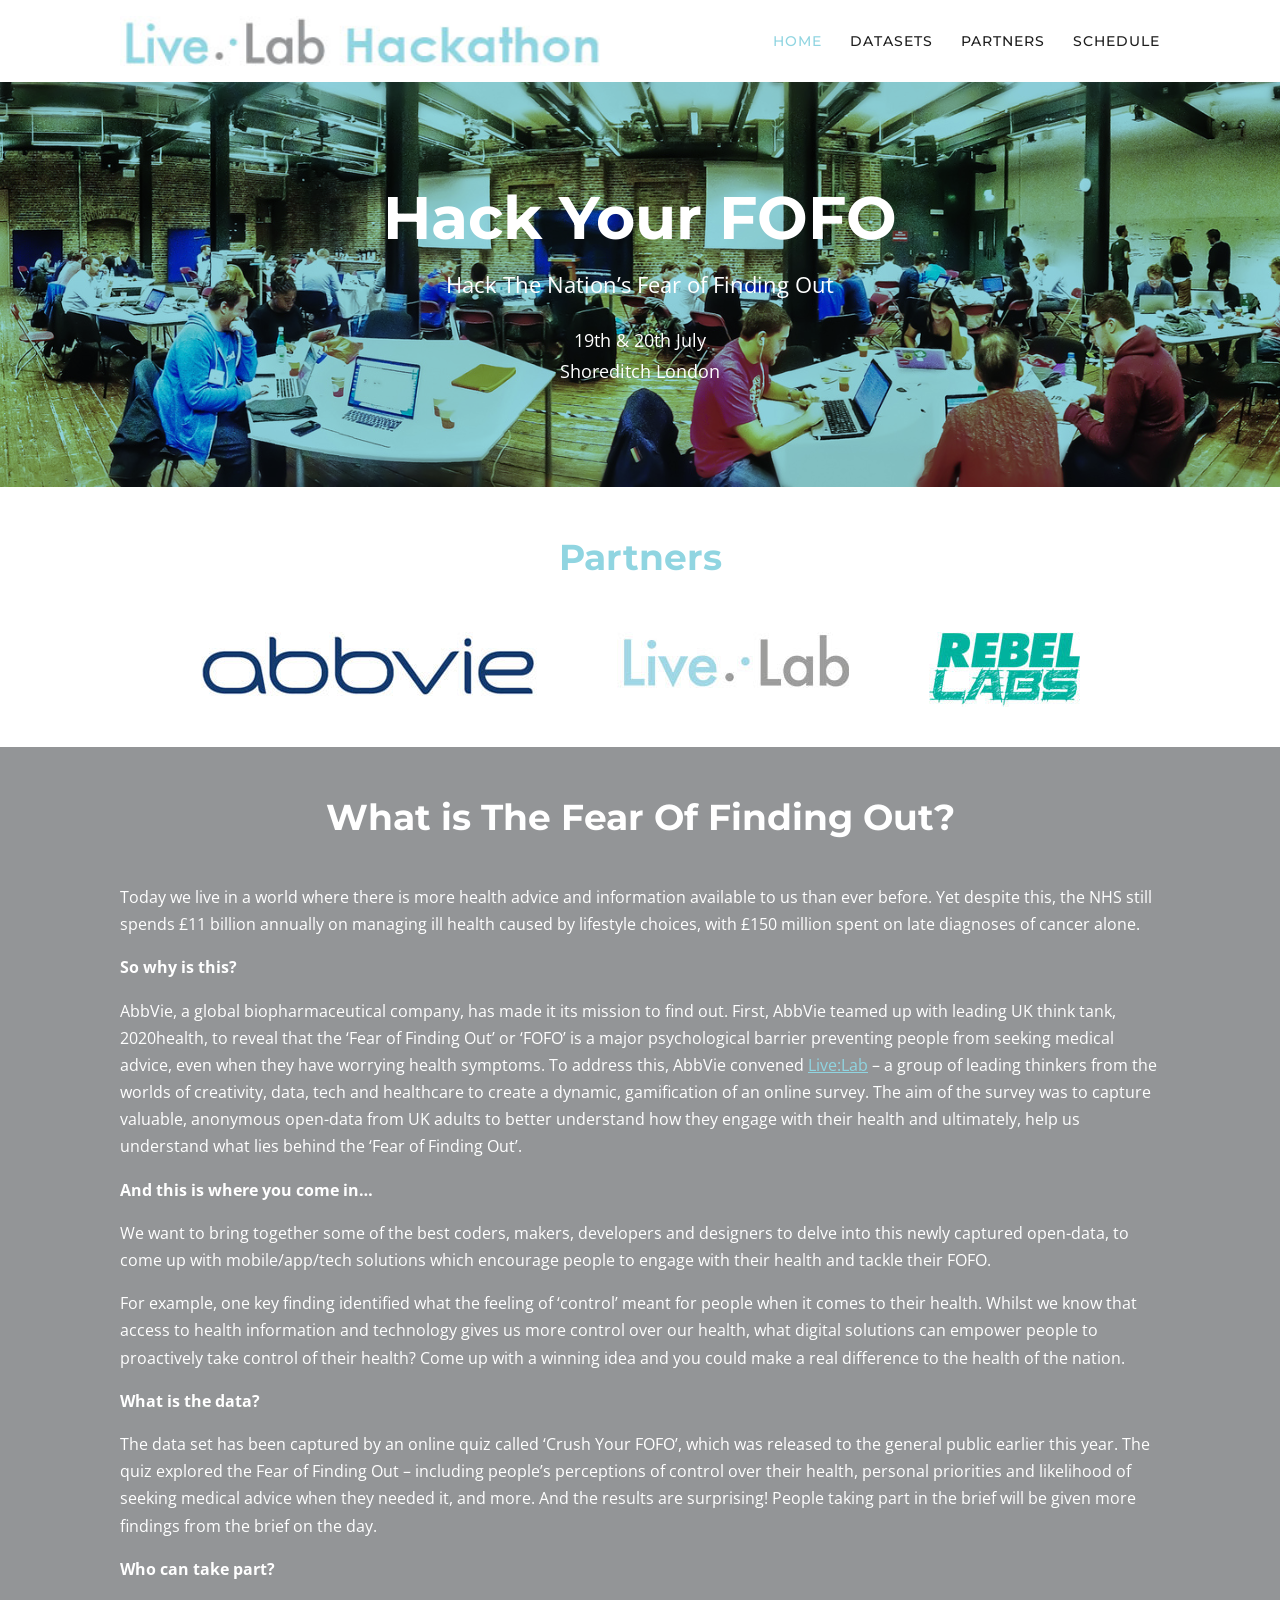
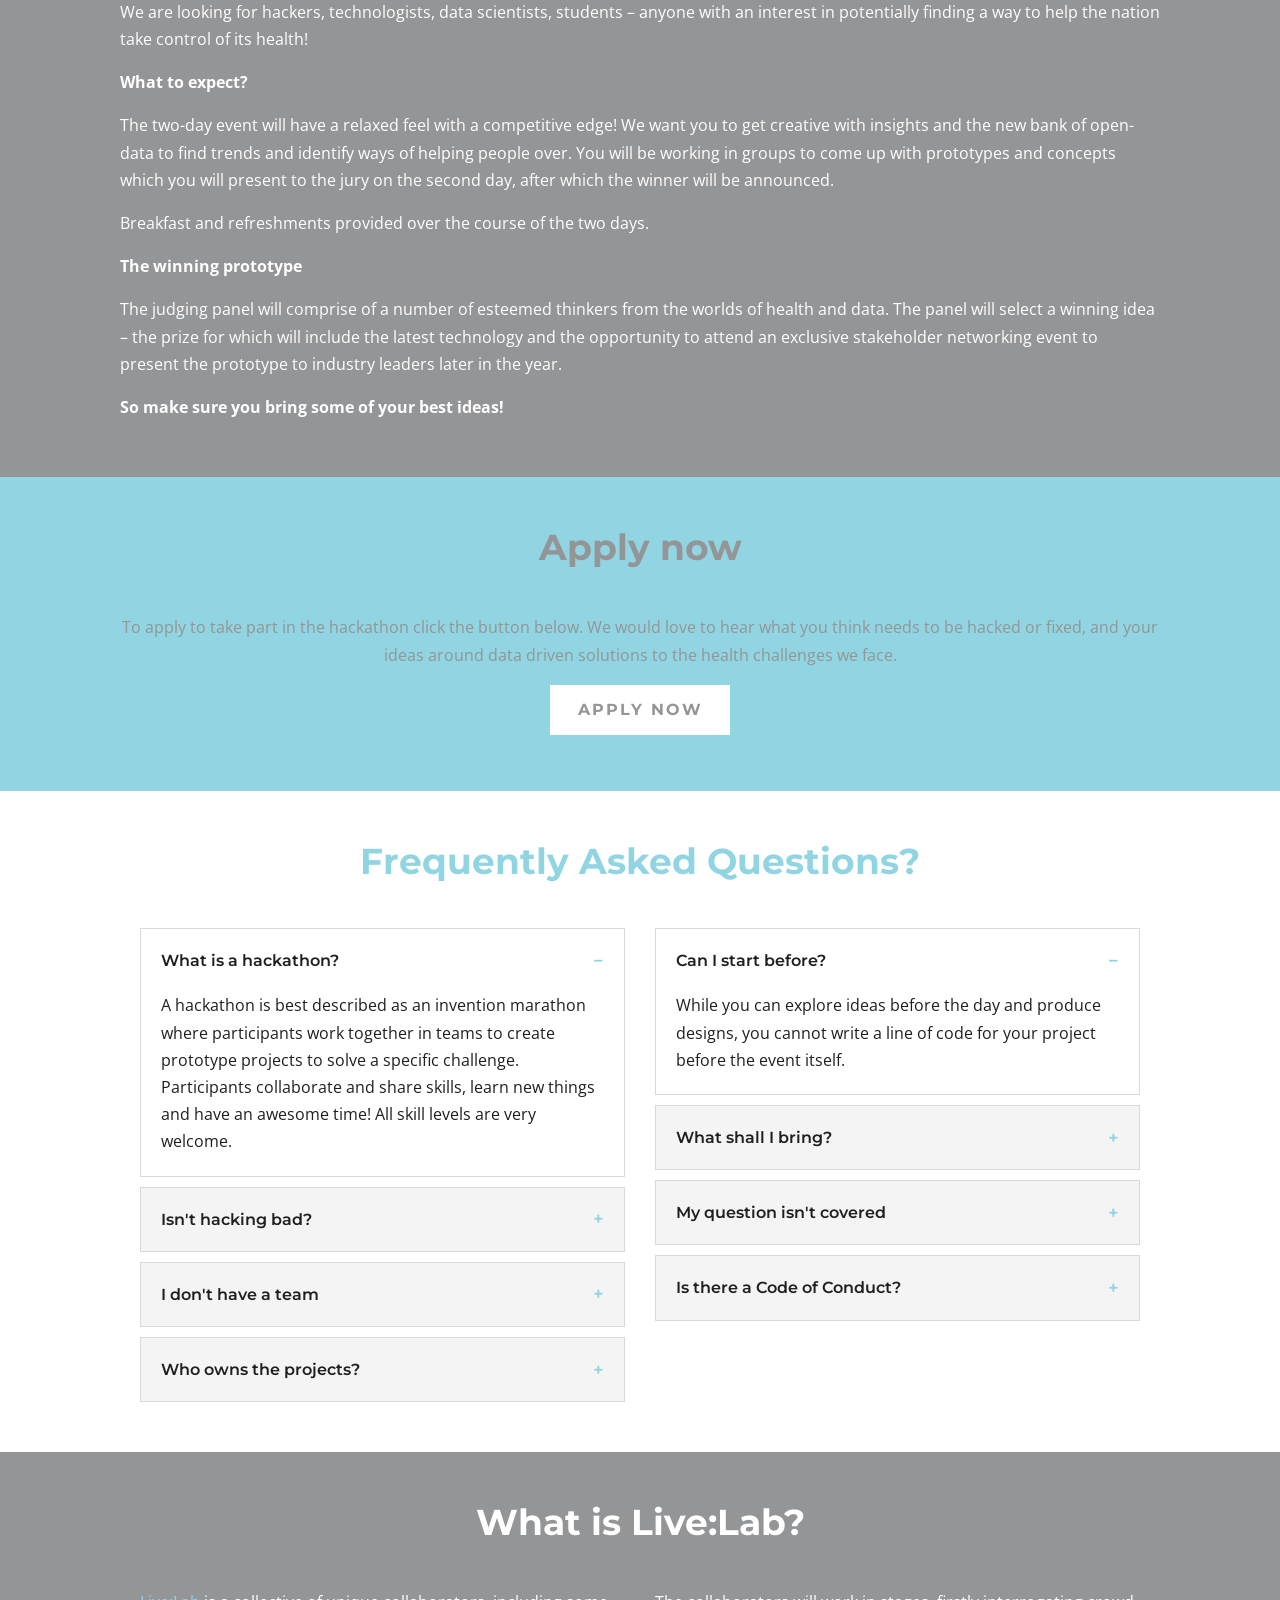
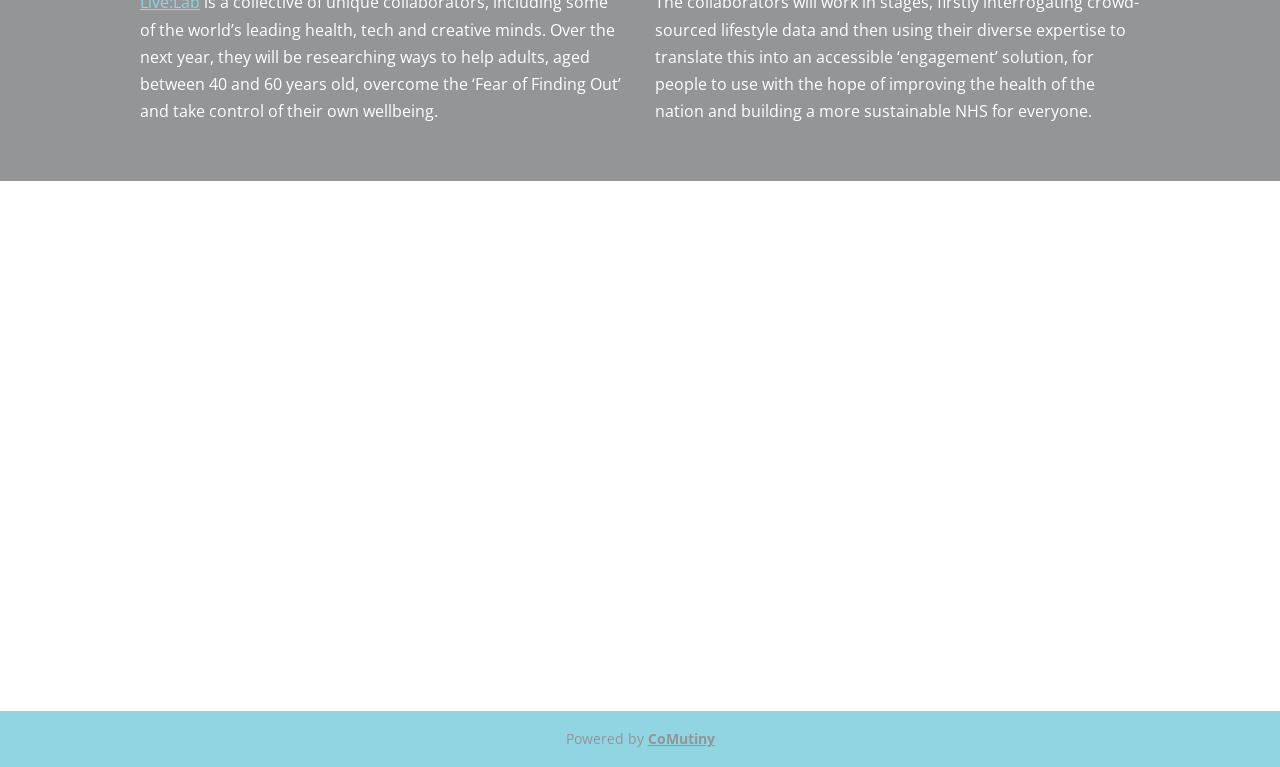
<file: index.html>
<!DOCTYPE html>
<html lang="en-US">
<head>
<meta charset="UTF-8">
<meta http-equiv="X-UA-Compatible" content="IE=edge">
<meta name="viewport" content="width=device-width, initial-scale=1.0">
<title>Hack Your FoFo | Hack The Nation's Fear of Finding Out</title>
<meta name="robots" content="max-image-preview:large">
<link rel="canonical" href="index.html">
<link rel="preconnect" href="https://fonts.googleapis.com">
<link rel="stylesheet" href="https://fonts.googleapis.com/css?family=Open+Sans:300,400,600,700,800&family=Montserrat:400,500,700,800&display=swap">
<link rel="stylesheet" href="assets/css/clean.css">
</head>
<body>
<header id="main-header">
	<div class="logo_container">
		<a href="index.html"><img src="assets/images/2018/06/logo.jpg" alt="Hack Your FoFo"></a>
	</div>
	<nav>
		<ul>
			<li><a href="index.html" aria-current="page">Home</a></li>
			<li><a href="datasets/">Datasets</a></li>
			<li><a href="partners/">Partners</a></li>
			<li><a href="schedule/">Schedule</a></li>
		</ul>
	</nav>
</header>

<section class="hero">
	<h1>Hack Your FOFO</h1>
	<span class="subhead">Hack The Nation&rsquo;s Fear of Finding Out</span>
	<div class="hero-dates">
		<h2>19th &amp; 20th July<br>Shoreditch London</h2>
	</div>
</section>

<section class="section-light">
	<div class="container text-center">
		<h2 class="section-title">Partners</h2>
		<img src="assets/images/2018/07/fofo-partnernew-5.jpg" alt="" style="margin: 0 auto;">
	</div>
</section>

<section class="section-grey">
	<div class="container">
		<h2 class="section-title">What is The Fear Of Finding Out?</h2>
		<p>Today we live in a world where there is more health advice and information available to us than ever before. Yet despite this, the NHS still spends &pound;11 billion annually on managing ill health caused by lifestyle choices, with &pound;150 million spent on late diagnoses of cancer alone.</p>
		<p><strong>So why is this?</strong></p>
		<p>AbbVie, a global biopharmaceutical company, has made it its mission to find out. First, AbbVie teamed up with leading UK think tank, 2020health, to reveal that the &lsquo;Fear of Finding Out&rsquo; or &lsquo;FOFO&rsquo; is a major psychological barrier preventing people from seeking medical advice, even when they have worrying health symptoms. To address this, AbbVie convened <a href="https://www.live-lab.co.uk/" target="_blank" rel="noopener">Live:Lab</a> &ndash; a group of leading thinkers from the worlds of creativity, data, tech and healthcare to create a dynamic, gamification of an online survey. The aim of the survey was to capture valuable, anonymous open-data from UK adults to better understand how they engage with their health and ultimately, help us understand what lies behind the &lsquo;Fear of Finding Out&rsquo;.</p>
		<p><strong>And this is where you come in&hellip;</strong></p>
		<p>We want to bring together some of the best coders, makers, developers and designers to delve into this newly captured open-data, to come up with mobile/app/tech solutions which encourage people to engage with their health and tackle their FOFO.</p>
		<p>For example, one key finding identified what the feeling of &lsquo;control&rsquo; meant for people when it comes to their health. Whilst we know that access to health information and technology gives us more control over our health, what digital solutions can empower people to proactively take control of their health? Come up with a winning idea and you could make a real difference to the health of the nation.</p>
		<p><strong>What is the data?</strong></p>
		<p>The data set has been captured by an online quiz called &lsquo;Crush Your FOFO&rsquo;, which was released to the general public earlier this year. The quiz explored the Fear of Finding Out &ndash; including people&rsquo;s perceptions of control over their health, personal priorities and likelihood of seeking medical advice when they needed it, and more. And the results are surprising! People taking part in the brief will be given more findings from the brief on the day.</p>
		<p><strong>Who can take part?</strong></p>
		<p>We are looking for hackers, technologists, data scientists, students &ndash; anyone with an interest in potentially finding a way to help the nation take control of its health!</p>
		<p><strong>What to expect?</strong></p>
		<p>The two-day event will have a relaxed feel with a competitive edge! We want you to get creative with insights and the new bank of open-data to find trends and identify ways of helping people over. You will be working in groups to come up with prototypes and concepts which you will present to the jury on the second day, after which the winner will be announced.</p>
		<p>Breakfast and refreshments provided over the course of the two days.</p>
		<p><strong>The winning prototype</strong></p>
		<p>The judging panel will comprise of a number of esteemed thinkers from the worlds of health and data. The panel will select a winning idea &ndash; the prize for which will include the latest technology and the opportunity to attend an exclusive stakeholder networking event to present the prototype to industry leaders later in the year.</p>
		<p><strong>So make sure you bring some of your best ideas!</strong></p>
	</div>
</section>

<section class="section-cyan">
	<div class="container text-center">
		<h2 class="section-title">Apply now</h2>
		<p>To apply to take part in the hackathon click the button below. We would love to hear what you think needs to be hacked or fixed, and your ideas around data driven solutions to the health challenges we face.</p>
		<p><a class="btn" href="https://docs.google.com/forms/d/e/1FAIpQLSe6wlDCZwKeUeKIGbYXg_Oxs1JzT5GhptaKeje0LcoioKNG-Q/viewform?usp=sf_link" target="_blank">Apply now</a></p>
	</div>
</section>

<section class="section-light">
	<div class="container">
		<h2 class="section-title">Frequently Asked Questions?</h2>
		<div class="row">
			<div>
				<details class="accordion-item" open>
					<summary>What is a hackathon?</summary>
					<div class="accordion-content"><p>A hackathon is best described as an invention marathon where participants work together in teams to create prototype projects to solve a specific challenge. Participants collaborate and share skills, learn new things and have an awesome time! All skill levels are very welcome.</p></div>
				</details>
				<details class="accordion-item">
					<summary>Isn't hacking bad?</summary>
					<div class="accordion-content"><p>In this context, hacking means building apps, websites and services really quickly to prove the value in an idea. Nothing malicious, nothing illegal.</p></div>
				</details>
				<details class="accordion-item">
					<summary>I don't have a team</summary>
					<div class="accordion-content"><p>As organisers, we&rsquo;ll do our best to encourage and facilitate teamwork across the two-day hack.</p></div>
				</details>
				<details class="accordion-item">
					<summary>Who owns the projects?</summary>
					<div class="accordion-content"><p>All IP generated at the Live:Lab hackathon belongs to the developer. However, to generate the widest benefit from this event, we encourage developers to provide Open Source licenses for the results of their creativity.</p></div>
				</details>
			</div>
			<div>
				<details class="accordion-item" open>
					<summary>Can I start before?</summary>
					<div class="accordion-content"><p>While you can explore ideas before the day and produce designs, you cannot write a line of code for your project before the event itself.</p></div>
				</details>
				<details class="accordion-item">
					<summary>What shall I bring?</summary>
					<div class="accordion-content"><p>All participants will need to bring their laptop, charger(s) and any other devices they wish to work on.</p></div>
				</details>
				<details class="accordion-item">
					<summary>My question isn't covered</summary>
					<div class="accordion-content"><p>No problem! Get in touch with <a href="mailto:julia@rebellabs.co.uk">julia@rebellabs.co.uk</a></p></div>
				</details>
				<details class="accordion-item">
					<summary>Is there a Code of Conduct?</summary>
					<div class="accordion-content"><p>Yes, this event is following the <a href="https://github.com/RebelUncut/code-of-conduct" target="_blank" rel="noopener">Rebel Labs Code of Conduct</a>. All attendees, sponsors, partners, volunteers and staff at Hackyourfofo are required to comply with these codes. The organising team will enforce these codes throughout the event. We expect cooperation from all participants to ensure a safe and comfortable environment for everybody.</p></div>
				</details>
			</div>
		</div>
	</div>
</section>

<section class="section-grey">
	<div class="container">
		<h2 class="section-title">What is Live:Lab?</h2>
		<div class="row">
			<div>
				<p><a href="https://www.live-lab.co.uk/" target="_blank" rel="noopener">Live:Lab</a> is a collective of unique collaborators, including some of the world&rsquo;s leading health, tech and creative minds. Over the next year, they will be researching ways to help adults, aged between 40 and 60 years old, overcome the &lsquo;Fear of Finding Out&rsquo; and take control of their own wellbeing.</p>
			</div>
			<div>
				<p>The collaborators will work in stages, firstly interrogating crowd-sourced lifestyle data and then using their diverse expertise to translate this into an accessible &lsquo;engagement&rsquo; solution, for people to use with the hope of improving the health of the nation and building a more sustainable NHS for everyone.</p>
			</div>
		</div>
	</div>
</section>

<section class="map-embed">
	<iframe
		src="https://www.google.com/maps?q=51.491773,-0.148075+(National+Audit+Office)&z=16&output=embed"
		loading="lazy"
		allowfullscreen
		referrerpolicy="no-referrer-when-downgrade"
		title="National Audit Office location">
	</iframe>
</section>

<footer id="main-footer">
	Powered by <a href="http://www.comutiny.co.uk/" target="_blank">CoMutiny</a>
</footer>
</body>
</html>
</file>
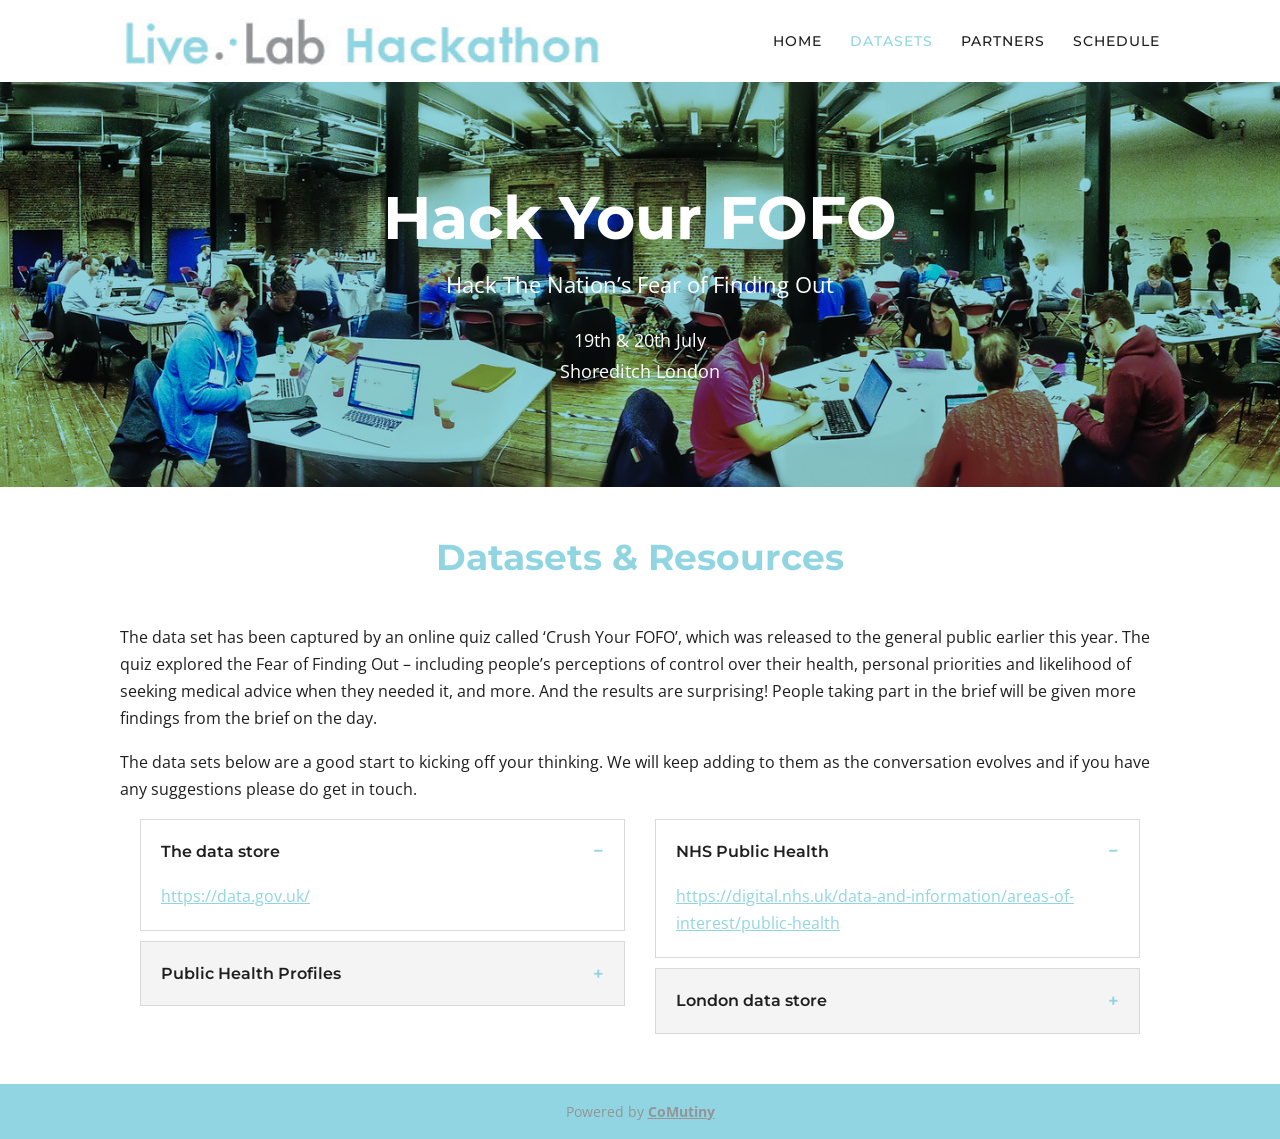
<file: datasets/index.html>
<!DOCTYPE html>
<html lang="en-US">
<head>
<meta charset="UTF-8">
<meta http-equiv="X-UA-Compatible" content="IE=edge">
<meta name="viewport" content="width=device-width, initial-scale=1.0">
<title>Datasets | Hack Your FoFo</title>
<meta name="robots" content="max-image-preview:large">
<link rel="canonical" href="../datasets/">
<link rel="preconnect" href="https://fonts.googleapis.com">
<link rel="stylesheet" href="https://fonts.googleapis.com/css?family=Open+Sans:300,400,600,700,800&family=Montserrat:400,500,700,800&display=swap">
<link rel="stylesheet" href="../assets/css/clean.css">
</head>
<body>
<header id="main-header">
	<div class="logo_container">
		<a href="../index.html"><img src="../assets/images/2018/06/logo.jpg" alt="Hack Your FoFo"></a>
	</div>
	<nav>
		<ul>
			<li><a href="../index.html">Home</a></li>
			<li><a href="../datasets/" aria-current="page">Datasets</a></li>
			<li><a href="../partners/">Partners</a></li>
			<li><a href="../schedule/">Schedule</a></li>
		</ul>
	</nav>
</header>

<section class="hero">
	<h1>Hack Your FOFO</h1>
	<span class="subhead">Hack The Nation&rsquo;s Fear of Finding Out</span>
	<div class="hero-dates">
		<h2>19th &amp; 20th July<br>Shoreditch London</h2>
	</div>
</section>

<section class="section-light">
	<div class="container">
		<h2 class="section-title">Datasets &amp; Resources</h2>
		<p>The data set has been captured by an online quiz called &lsquo;Crush Your FOFO&rsquo;, which was released to the general public earlier this year. The quiz explored the Fear of Finding Out &ndash; including people&rsquo;s perceptions of control over their health, personal priorities and likelihood of seeking medical advice when they needed it, and more. And the results are surprising! People taking part in the brief will be given more findings from the brief on the day.</p>
		<p>The data sets below are a good start to kicking off your thinking. We will keep adding to them as the conversation evolves and if you have any suggestions please do get in touch.</p>

		<div class="row">
			<div>
				<details class="accordion-item" open>
					<summary>The data store</summary>
					<div class="accordion-content"><p><a href="https://data.gov.uk/" target="_blank" rel="noopener">https://data.gov.uk/</a></p></div>
				</details>
				<details class="accordion-item">
					<summary>Public Health Profiles</summary>
					<div class="accordion-content"><p><a href="https://fingertips.phe.org.uk/" target="_blank" rel="noopener">https://fingertips.phe.org.uk/</a></p></div>
				</details>
			</div>
			<div>
				<details class="accordion-item" open>
					<summary>NHS Public Health</summary>
					<div class="accordion-content"><p><a href="https://digital.nhs.uk/data-and-information/areas-of-interest/public-health" target="_blank" rel="noopener">https://digital.nhs.uk/data-and-information/areas-of-interest/public-health</a></p></div>
				</details>
				<details class="accordion-item">
					<summary>London data store</summary>
					<div class="accordion-content"><p><a href="https://data.london.gov.uk/publisher/public-health-england" target="_blank" rel="noopener">https://data.london.gov.uk/publisher/public-health-england</a></p></div>
				</details>
			</div>
		</div>
	</div>
</section>

<footer id="main-footer">
	Powered by <a href="http://www.comutiny.co.uk/" target="_blank">CoMutiny</a>
</footer>
</body>
</html>
</file>
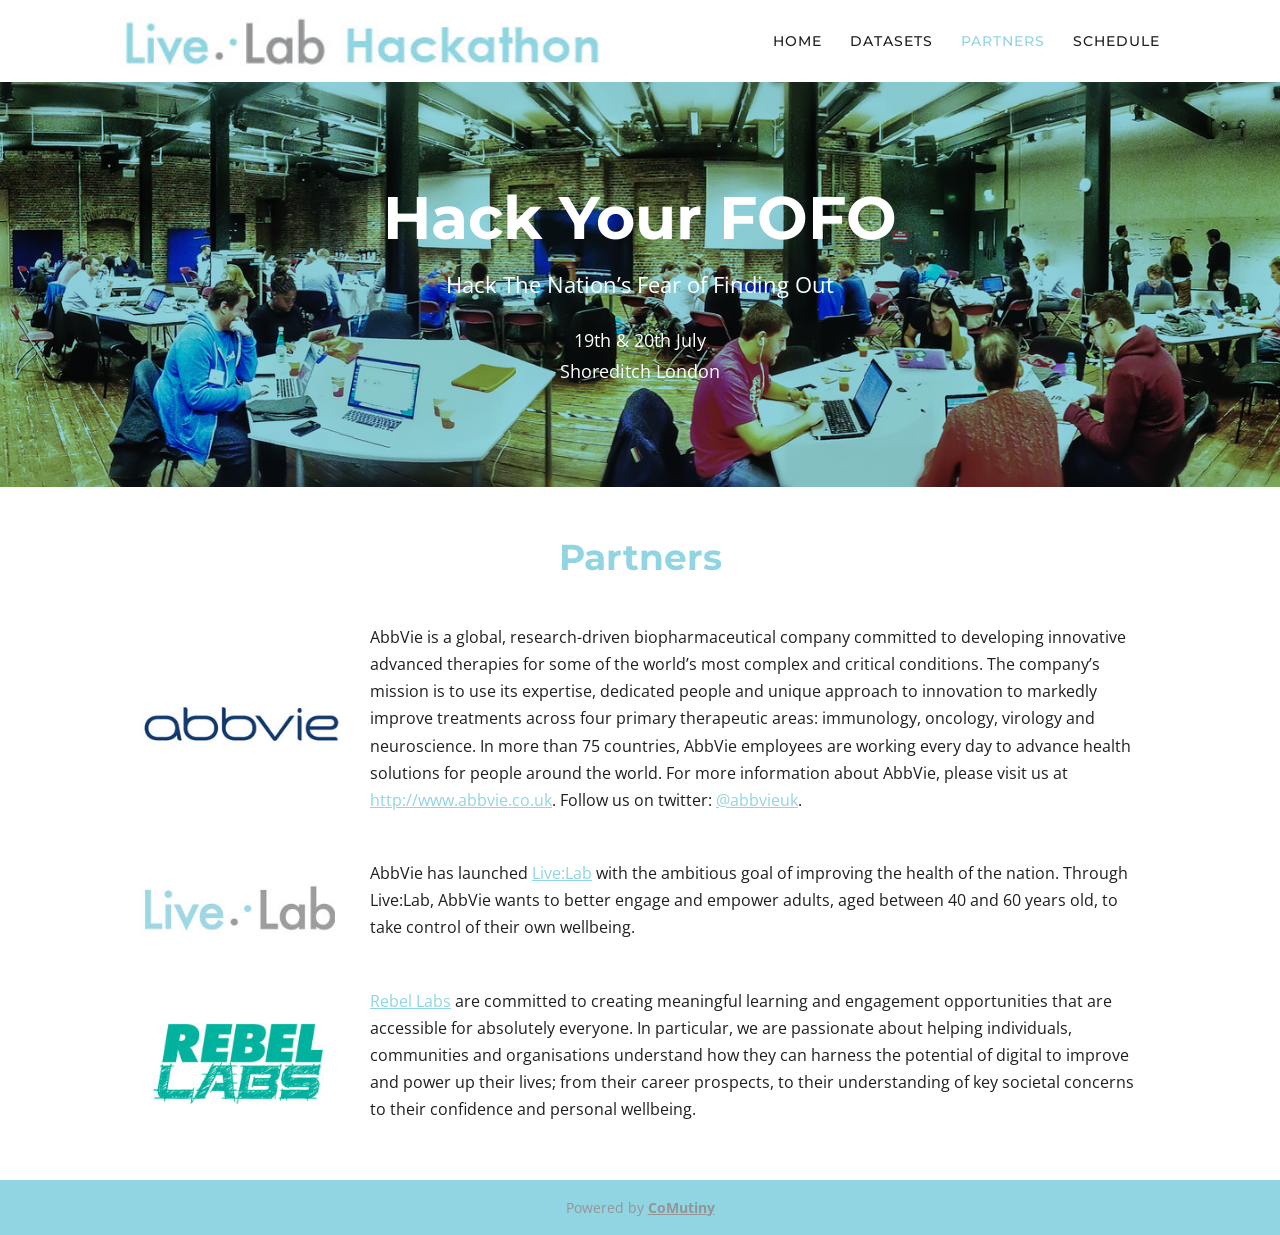
<file: partners/index.html>
<!DOCTYPE html>
<html lang="en-US">
<head>
<meta charset="UTF-8">
<meta http-equiv="X-UA-Compatible" content="IE=edge">
<meta name="viewport" content="width=device-width, initial-scale=1.0">
<title>Partners | Hack Your FoFo</title>
<meta name="robots" content="max-image-preview:large">
<link rel="canonical" href="../partners/">
<link rel="preconnect" href="https://fonts.googleapis.com">
<link rel="stylesheet" href="https://fonts.googleapis.com/css?family=Open+Sans:300,400,600,700,800&family=Montserrat:400,500,700,800&display=swap">
<link rel="stylesheet" href="../assets/css/clean.css">
</head>
<body>
<header id="main-header">
	<div class="logo_container">
		<a href="../index.html"><img src="../assets/images/2018/06/logo.jpg" alt="Hack Your FoFo"></a>
	</div>
	<nav>
		<ul>
			<li><a href="../index.html">Home</a></li>
			<li><a href="../datasets/">Datasets</a></li>
			<li><a href="../partners/" aria-current="page">Partners</a></li>
			<li><a href="../schedule/">Schedule</a></li>
		</ul>
	</nav>
</header>

<section class="hero">
	<h1>Hack Your FOFO</h1>
	<span class="subhead">Hack The Nation&rsquo;s Fear of Finding Out</span>
	<div class="hero-dates">
		<h2>19th &amp; 20th July<br>Shoreditch London</h2>
	</div>
</section>

<section class="section-light">
	<div class="container">
		<h2 class="section-title">Partners</h2>

		<div class="row partner-row">
			<div class="partner-logo">
				<a href="https://www.abbvie.co.uk/" target="_blank" rel="noopener"><img src="../assets/images/2018/06/abbvie.jpg" alt="AbbVie"></a>
			</div>
			<div>
				<p>AbbVie is a global, research-driven biopharmaceutical company committed to developing innovative advanced therapies for some of the world&rsquo;s most complex and critical conditions. The company&rsquo;s mission is to use its expertise, dedicated people and unique approach to innovation to markedly improve treatments across four primary therapeutic areas: immunology, oncology, virology and neuroscience. In more than 75 countries, AbbVie employees are working every day to advance health solutions for people around the world. For more information about AbbVie, please visit us at <a href="http://www.abbvie.co.uk/" target="_blank" rel="noopener">http://www.abbvie.co.uk</a>. Follow us on twitter: <a href="https://twitter.com/@abbvieuk" target="_blank" rel="noopener">@abbvieuk</a>.</p>
			</div>
		</div>

		<div class="row partner-row" style="margin-top: 30px;">
			<div class="partner-logo">
				<a href="https://www.abbvie.co.uk/" target="_blank" rel="noopener"><img src="../assets/images/2018/06/livelab.jpg" alt="Live:Lab"></a>
			</div>
			<div>
				<p>AbbVie has launched <a href="https://www.live-lab.co.uk/" target="_blank" rel="noopener">Live:Lab</a> with the ambitious goal of improving the health of the nation. Through Live:Lab, AbbVie wants to better engage and empower adults, aged between 40 and 60 years old, to take control of their own wellbeing.</p>
			</div>
		</div>

		<div class="row partner-row" style="margin-top: 30px;">
			<div class="partner-logo">
				<a href="http://www.rebellabs.co.uk/" target="_blank" rel="noopener"><img src="../assets/images/2018/06/rebel.jpg" alt="Rebel Labs"></a>
			</div>
			<div>
				<p><a href="http://rebellabs.co.uk/" target="_blank" rel="noopener">Rebel Labs</a> are committed to creating meaningful learning and engagement opportunities that are accessible for absolutely everyone. In particular, we are passionate about helping individuals, communities and organisations understand how they can harness the potential of digital to improve and power up their lives; from their career prospects, to their understanding of key societal concerns to their confidence and personal wellbeing.</p>
			</div>
		</div>
	</div>
</section>

<footer id="main-footer">
	Powered by <a href="http://www.comutiny.co.uk/" target="_blank">CoMutiny</a>
</footer>
</body>
</html>
</file>
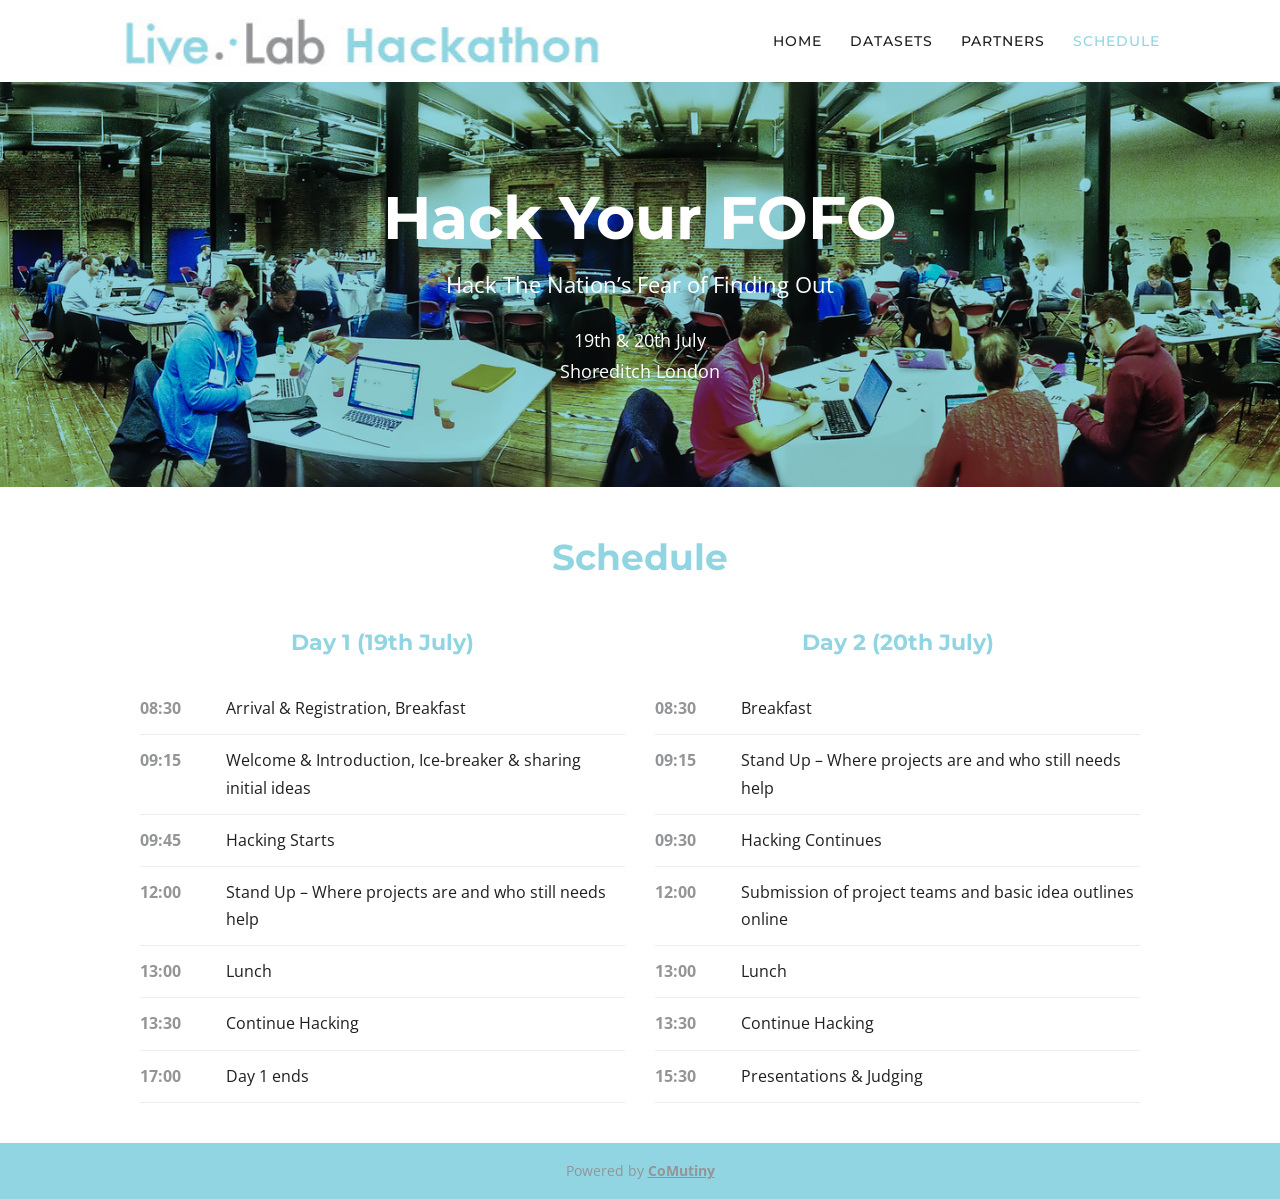
<file: schedule/index.html>
<!DOCTYPE html>
<html lang="en-US">
<head>
<meta charset="UTF-8">
<meta http-equiv="X-UA-Compatible" content="IE=edge">
<meta name="viewport" content="width=device-width, initial-scale=1.0">
<title>Schedule | Hack Your FoFo</title>
<meta name="robots" content="max-image-preview:large">
<link rel="canonical" href="../schedule/">
<link rel="preconnect" href="https://fonts.googleapis.com">
<link rel="stylesheet" href="https://fonts.googleapis.com/css?family=Open+Sans:300,400,600,700,800&family=Montserrat:400,500,700,800&display=swap">
<link rel="stylesheet" href="../assets/css/clean.css">
</head>
<body>
<header id="main-header">
	<div class="logo_container">
		<a href="../index.html"><img src="../assets/images/2018/06/logo.jpg" alt="Hack Your FoFo"></a>
	</div>
	<nav>
		<ul>
			<li><a href="../index.html">Home</a></li>
			<li><a href="../datasets/">Datasets</a></li>
			<li><a href="../partners/">Partners</a></li>
			<li><a href="../schedule/" aria-current="page">Schedule</a></li>
		</ul>
	</nav>
</header>

<section class="hero">
	<h1>Hack Your FOFO</h1>
	<span class="subhead">Hack The Nation&rsquo;s Fear of Finding Out</span>
	<div class="hero-dates">
		<h2>19th &amp; 20th July<br>Shoreditch London</h2>
	</div>
</section>

<section class="section-light">
	<div class="container">
		<h2 class="section-title">Schedule</h2>

		<div class="row">
			<div class="schedule-day">
				<h3>Day 1 (19th July)</h3>
				<ul class="schedule-list">
					<li><span class="time">08:30</span><span>Arrival &amp; Registration, Breakfast</span></li>
					<li><span class="time">09:15</span><span>Welcome &amp; Introduction, Ice-breaker &amp; sharing initial ideas</span></li>
					<li><span class="time">09:45</span><span>Hacking Starts</span></li>
					<li><span class="time">12:00</span><span>Stand Up &ndash; Where projects are and who still needs help</span></li>
					<li><span class="time">13:00</span><span>Lunch</span></li>
					<li><span class="time">13:30</span><span>Continue Hacking</span></li>
					<li><span class="time">17:00</span><span>Day 1 ends</span></li>
				</ul>
			</div>
			<div class="schedule-day">
				<h3>Day 2 (20th July)</h3>
				<ul class="schedule-list">
					<li><span class="time">08:30</span><span>Breakfast</span></li>
					<li><span class="time">09:15</span><span>Stand Up &ndash; Where projects are and who still needs help</span></li>
					<li><span class="time">09:30</span><span>Hacking Continues</span></li>
					<li><span class="time">12:00</span><span>Submission of project teams and basic idea outlines online</span></li>
					<li><span class="time">13:00</span><span>Lunch</span></li>
					<li><span class="time">13:30</span><span>Continue Hacking</span></li>
					<li><span class="time">15:30</span><span>Presentations &amp; Judging</span></li>
				</ul>
			</div>
		</div>
	</div>
</section>

<footer id="main-footer">
	Powered by <a href="http://www.comutiny.co.uk/" target="_blank">CoMutiny</a>
</footer>
</body>
</html>
</file>
<file: assets/css/clean.css>
/* ==========================================================================
   Hack Your FOFO — clean static stylesheet
   Replaces the Divi/et-core framework CSS. Hand-written, dependency-free.
   ========================================================================== */

:root {
	--cyan: #90d5e1;
	--grey: #939597;
	--dark: #1f1f1f;
	--pink: #e52364;
	--max-width: 1080px;
	--font-heading: 'Montserrat', Helvetica, Arial, sans-serif;
	--font-body: 'Open Sans', Helvetica, Arial, sans-serif;
}

* {
	box-sizing: border-box;
}

html, body {
	margin: 0;
	padding: 0;
}

body {
	font-family: var(--font-body);
	color: var(--dark);
	line-height: 1.7;
	background: #fff;
}

img {
	max-width: 100%;
	height: auto;
	display: block;
}

a {
	color: var(--cyan);
}

a:hover {
	color: var(--pink);
}

h1, h2, h3, h4 {
	font-family: var(--font-heading);
	font-weight: 700;
	margin: 0 0 0.5em;
}

p {
	margin: 0 0 1em;
}

.container {
	max-width: var(--max-width);
	margin: 0 auto;
	padding: 0 20px;
}

/* --- Header / Nav -------------------------------------------------------- */

#main-header {
	display: flex;
	align-items: center;
	justify-content: space-between;
	max-width: var(--max-width);
	margin: 0 auto;
	padding: 16px 20px;
}

#main-header .logo_container img {
	height: 50px;
	width: auto;
}

#main-header nav ul {
	list-style: none;
	display: flex;
	gap: 28px;
	margin: 0;
	padding: 0;
}

#main-header nav a {
	color: var(--dark);
	text-decoration: none;
	font-family: var(--font-heading);
	font-weight: 500;
	font-size: 14px;
	letter-spacing: 1px;
	text-transform: uppercase;
}

#main-header nav a:hover,
#main-header nav a[aria-current="page"] {
	color: var(--cyan);
}

@media (max-width: 600px) {
	#main-header {
		flex-direction: column;
		gap: 12px;
		text-align: center;
	}
	#main-header nav ul {
		flex-wrap: wrap;
		justify-content: center;
		gap: 16px;
	}
}

/* --- Hero ----------------------------------------------------------------- */

.hero {
	position: relative;
	background: var(--cyan) url("../images/2018/07/image-correction-.jpg") center center / cover no-repeat;
	background-blend-mode: multiply;
	color: #fff;
	text-align: center;
	padding: 100px 20px;
}

.hero h1 {
	font-size: 60px;
	line-height: 1.2;
	margin-bottom: 0.2em;
}

.hero .subhead {
	display: block;
	font-size: 22px;
	margin-bottom: 1em;
}

.hero .hero-dates {
	font-size: 18px;
}

.hero .hero-dates h2 {
	font-size: 18px;
	font-family: var(--font-body);
	font-weight: 400;
	margin: 0;
}

@media (max-width: 767px) {
	.hero {
		padding: 60px 20px;
	}
	.hero h1 {
		font-size: 32px;
	}
	.hero .subhead {
		font-size: 18px;
	}
}

/* --- Sections --------------------------------------------------------------- */

section {
	padding: 40px 0;
}

.section-light {
	background: #fff;
	color: var(--dark);
}

.section-grey {
	background: var(--grey);
	color: #fff;
}

.section-cyan {
	background: var(--cyan);
	color: var(--grey);
}

.section-title {
	text-align: center;
	color: var(--cyan);
	font-size: 36px;
	margin-bottom: 1em;
}

.section-grey .section-title,
.section-cyan .section-title {
	color: #fff;
}

.section-cyan .section-title {
	color: var(--grey);
}

.text-center {
	text-align: center;
}

/* --- Buttons ---------------------------------------------------------------- */

.btn {
	display: inline-block;
	padding: 0.6em 1.6em;
	background: #fff;
	color: var(--grey) !important;
	font-family: var(--font-heading);
	font-weight: 700;
	letter-spacing: 2px;
	text-transform: uppercase;
	text-decoration: none;
	border: 2px solid transparent;
	transition: all 0.2s ease;
}

.btn:hover {
	background: var(--pink);
	color: #fff !important;
}

/* --- Two-column layouts ------------------------------------------------------ */

.row {
	display: flex;
	flex-wrap: wrap;
	gap: 30px;
	max-width: var(--max-width);
	margin: 0 auto;
	padding: 0 20px;
}

.row > * {
	flex: 1 1 0;
	min-width: 260px;
}

.row.partner-row {
	align-items: center;
}

.partner-row .partner-logo {
	flex: 0 0 200px;
	min-width: 150px;
}

/* --- FAQ accordion (native <details>/<summary>) ------------------------------ */

.accordion-item {
	margin-bottom: 10px;
	border: 1px solid #d9d9d9;
	background-color: #f4f4f4;
}

.accordion-item[open] {
	background-color: #fff;
}

.accordion-item summary {
	display: block;
	padding: 18px 40px 18px 20px;
	position: relative;
	cursor: pointer;
	font-weight: 600;
	font-family: var(--font-heading);
	color: var(--dark);
	list-style: none;
}

.accordion-item summary::-webkit-details-marker {
	display: none;
}

.accordion-item summary::after {
	content: "+";
	position: absolute;
	right: 20px;
	top: 50%;
	transform: translateY(-50%);
	font-size: 18px;
	color: var(--cyan);
}

.accordion-item[open] summary::after {
	content: "\2212";
}

.accordion-item .accordion-content {
	padding: 0 20px 20px;
}

.accordion-item .accordion-content p:last-child {
	margin-bottom: 0;
}

/* --- Schedule table ----------------------------------------------------------- */

.schedule-day h3 {
	color: var(--cyan);
	text-align: center;
	font-size: 22px;
	margin-bottom: 1em;
}

.schedule-list {
	list-style: none;
	margin: 0;
	padding: 0;
}

.schedule-list li {
	display: flex;
	gap: 16px;
	padding: 12px 0;
	border-bottom: 1px solid #eee;
}

.schedule-list .time {
	flex: 0 0 70px;
	font-weight: 700;
	color: var(--grey);
}

/* --- Map ------------------------------------------------------------------------ */

.map-embed {
	width: 100%;
}

.map-embed iframe {
	width: 100%;
	height: 450px;
	border: 0;
	display: block;
}

/* --- Footer ----------------------------------------------------------------------- */

#main-footer {
	background: var(--cyan);
	color: var(--grey);
	text-align: center;
	padding: 16px 20px;
	font-size: 14px;
}

#main-footer a {
	color: var(--grey);
	font-weight: 700;
}
</file>
